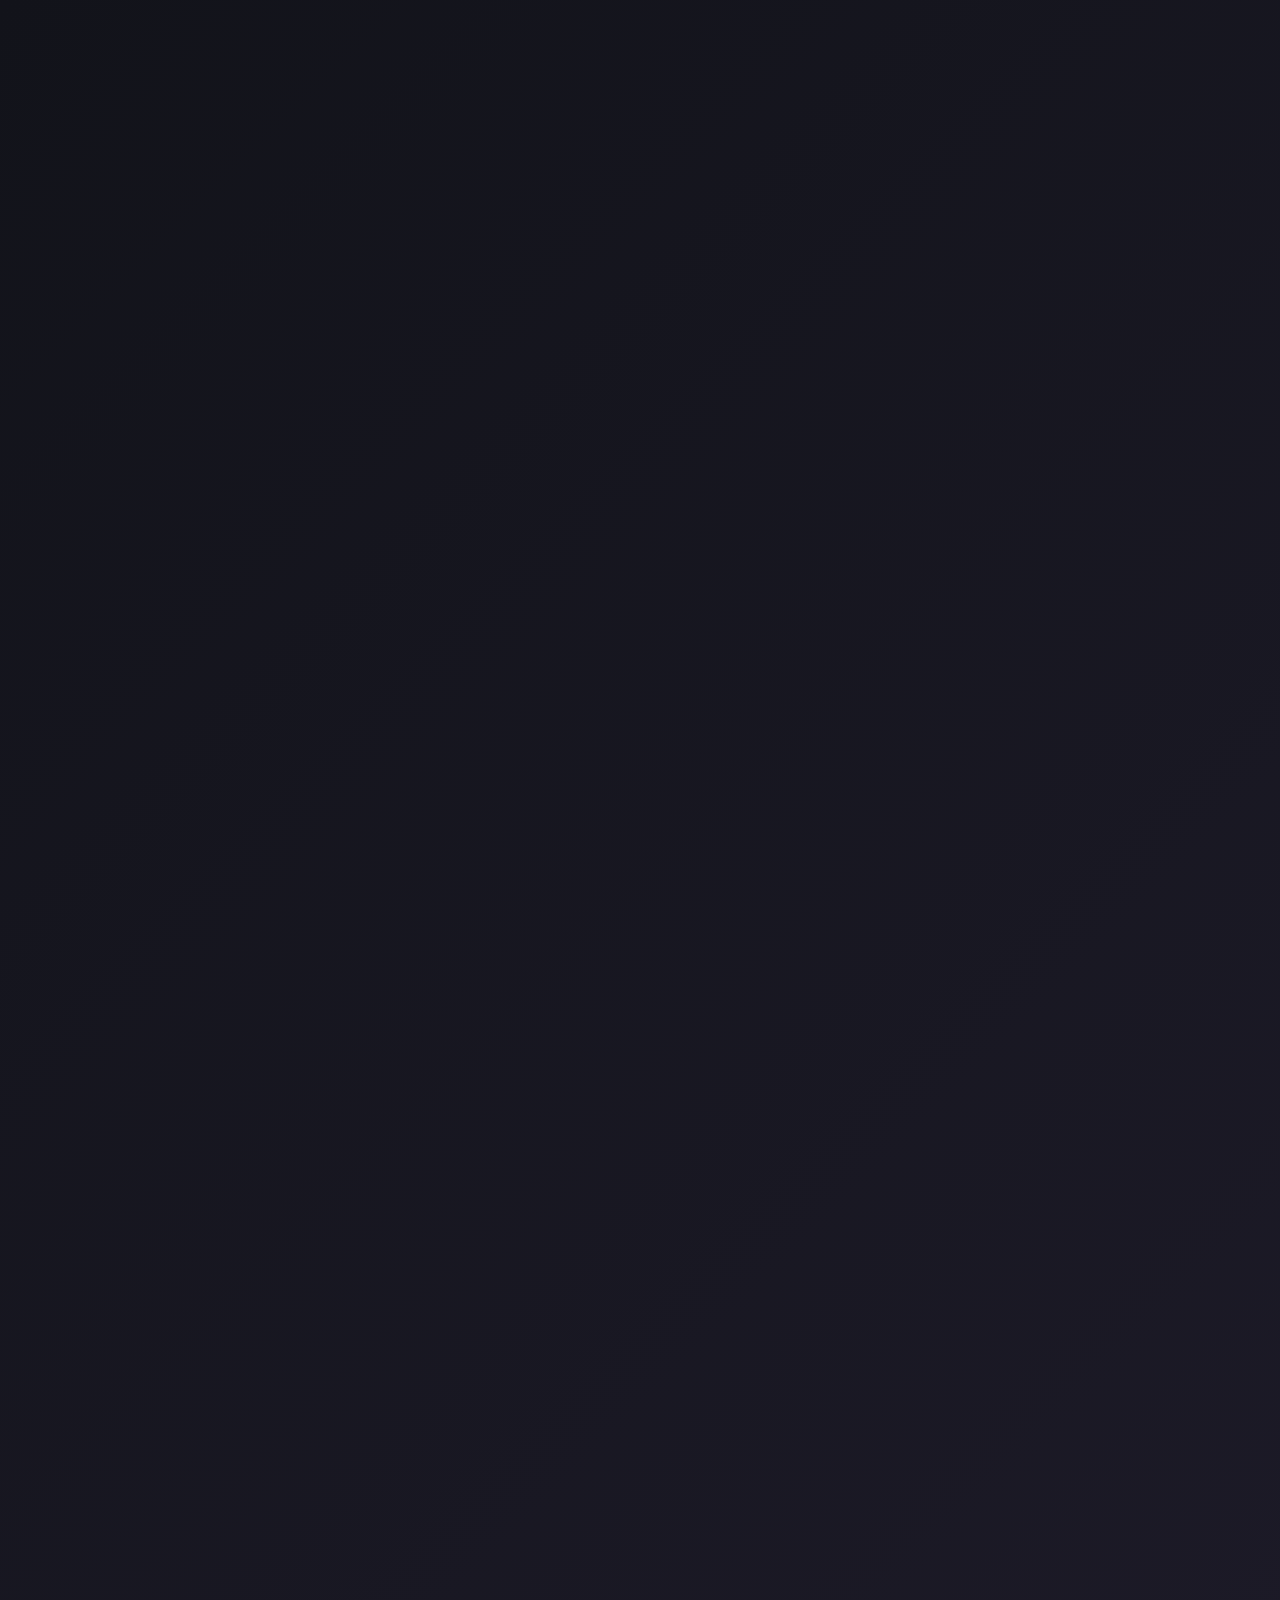
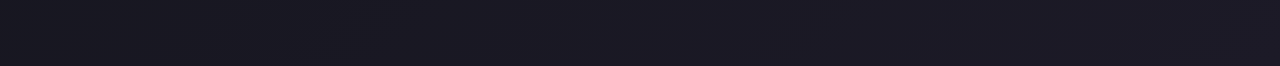
<file: Index.html>
<!DOCTYPE html>
<html lang="ru">
<head>
    <meta charset="UTF-8">
    <meta name="viewport" content="width=device-width, initial-scale=1.0">
    <title>Luno Bot - Многофункциональный Discord бот</title>
    <link rel="stylesheet" href="styles.css">
</head>
<body>

</div>
    <div class="main-content" id="top">
        <h1 class="bot-name">Luno Bot</h1>
        <p class="bot-description">
            Очень настраиваемый многоцелевой бот для приветственного изображения, 
            подробных журналов, социальных команд, модерации и многого другого...
        </p>
        <div class="buttons">
            <a href="https://discord.com/oauth2/authorize?client_id=1361713673944567979&permissions=8&integration_type=0&scope=applications.commands+bot" class="btn btn-primary">Добавить в Discord</a>
            <a href="#commands" class="btn btn-secondary" id="viewFeaturesBtn">Посмотр Функций</a>
        </div>
        
        <div class="servers-section">
            <h2 class="servers-title">Нам доверяют более 1.000 Discord серверов</h2>
            <div class="servers-container">
                <div class="servers-carousel">
                    <!-- Серверы будут добавлены через JavaScript -->
                </div>
            </div>
        </div>

        <div class="maintenance-notice">
            <div class="maintenance-content">
                <span class="maintenance-icon">⚠️</span>
                <span class="maintenance-text">Бот временно не работает, но его можно установить. Приносим извинения за неудобства!</span>
                <div class="status-indicator"></div>
            </div>
        </div>
        
        <div class="commands-section" id="commands">
            <h2 class="commands-title">Команды бота</h2>
            <div class="commands-grid">
                <!-- Команды будут добавлены через JavaScript -->
            </div>
        </div>

        <!-- Модальные окна будут загружены через JavaScript -->
        <div id="termsModal" class="modal"></div>
        <div id="privacyModal" class="modal"></div>

        <footer>
            <div class="footer-container">
                <div class="footer-column">
                    <h3 class="footer-title">Luno Bot</h3>
                    <p>Многофункциональный Discord бот для модерации, развлечений и управления сервером.</p>
                </div>
                
                <div class="footer-column">
                    <h3 class="footer-title">Поддержка</h3>
                    <div class="footer-links">
                        <a href="https://discord.gg/aYyjwBcS" target="_blank">Discord</a>
                        <a href="https://t.me/Noumen_s" target="_blank">Telegram</a>
                        <a href="https://github.com/SmartToneOfficial" target="_blank">GitHub</a>
                    </div>
                </div>
                
                <div class="footer-column">
                    <h3 class="footer-title">Правовая информация</h3>
                    <div class="footer-links">
                        <a href="#" id="termsLink">Пользовательское соглашение</a>
                        <a href="#" id="privacyLink">Политика конфиденциальности</a>
                    </div>
                </div>
            </div>
            
            <div class="footer-bottom">
                <p>© 2025 Luno Bot. Все права защищены.</p>
            </div>
        </footer>
    </div>

    <script src="script.js"></script>
    <script>
        document.getElementById('viewFeaturesBtn').addEventListener('click', function(e) {
            e.preventDefault();
            document.getElementById('commands').scrollIntoView({
                behavior: 'smooth'
            });
        });

        // Или для всех ссылок с якорями
        document.querySelectorAll('a[href^="#"]').forEach(anchor => {
            anchor.addEventListener('click', function(e) {
                e.preventDefault();
                document.querySelector(this.getAttribute('href')).scrollIntoView({
                    behavior: 'smooth'
                });
            });
        });
    </script>
</body>
</html>
</file>
<file: styles.css>
* {
    margin: 0;
    padding: 0;
    box-sizing: border-box;
    font-family: 'Segoe UI', Tahoma, Geneva, Verdana, sans-serif;
}

body {
    background: linear-gradient(135deg, #12131A 0%, #1C1A27 100%);
    color: #ffffff;
    min-height: 100vh;
    overflow-x: hidden;
}

.main-content {
    display: flex;
    flex-direction: column;
    align-items: flex-start;
    justify-content: center;
    min-height: calc(100vh - 80px);
    text-align: left;
    padding: 0 50px;
    max-width: 1200px;
    margin: 0 auto;
    position: relative;
    z-index: 1;
}

.bot-name {
    font-size: 55px;
    font-weight: bold;
    margin-bottom: 10px;
    color: #cccdcf;
    text-shadow: 0 2px 4px rgba(0,0,0,0.3);
}

.bot-description {
    font-size: 20px;
    color: #9A9EB3;
    max-width: 600px;
    margin-bottom: 20px;
    line-height: 1.5;
}

.buttons {
    display: flex;
    gap: 20px;
    margin-bottom: 60px;
}

.btn {
    padding: 12px 24px;
    border-radius: 4px;
    font-weight: bold;
    text-decoration: none;
    transition: all 0.3s cubic-bezier(0.25, 0.8, 0.25, 1);
    position: relative;
    overflow: hidden;
    border: none;
    cursor: pointer;
    box-shadow: 0 2px 5px rgba(0,0,0,0.2);
}

.main-content {
    opacity: 0;
    transform: translateY(20px);
    animation: fadeInUp 1s ease-out 0.3s forwards;
}

.bot-name {
    opacity: 0;
    animation: fadeIn 0.8s ease-out 0.5s forwards;
}

.bot-description {
    opacity: 0;
    animation: fadeIn 0.8s ease-out 0.7s forwards;
}

.buttons {
    opacity: 0;
    animation: fadeIn 0.8s ease-out 0.9s forwards;
}

.servers-section {
    opacity: 0;
    transform: translateY(20px);
    animation: fadeInUp 1s ease-out 1.1s forwards;
}

.commands-section {
    opacity: 0;
    transform: translateY(20px);
    animation: fadeInUp 1s ease-out 1.3s forwards;
}

@keyframes fadeIn {
    from { opacity: 0; }
    to { opacity: 1; }
}

@keyframes fadeInUp {
    from {
        opacity: 0;
        transform: translateY(20px);
    }
    to {
        opacity: 1;
        transform: translateY(0);
    }
}
.btn-primary {
    background-color: #605CEB;
    color: white;
}

.btn-primary:hover {
    background-color: #807FEA;
    transform: translateY(-2px);
    box-shadow: 0 5px 15px rgba(128, 127, 234, 0.4);
}

.btn-primary:active {
    transform: translateY(0);
}

.btn-secondary {
    background-color: #232534;
    color: white;
}

.btn-secondary:hover {
    background-color: #282A37;
    transform: translateY(-2px);
    box-shadow: 0 5px 15px rgba(40, 42, 55, 0.4);
}

.btn-secondary:active {
    transform: translateY(0);
}

.btn:after {
    content: "";
    display: block;
    position: absolute;
    width: 100%;
    height: 100%;
    top: 0;
    left: 0;
    pointer-events: none;
    background-image: radial-gradient(circle, #fff 10%, transparent 10.01%);
    background-repeat: no-repeat;
    background-position: 50%;
    transform: scale(10,10);
    opacity: 0;
    transition: transform .5s, opacity 1s;
}

.btn:active:after {
    transform: scale(0,0);
    opacity: .3;
    transition: 0s;
}

/* Стили для карусели серверов */
.servers-section {
    width: 100%;
    margin-top: 40px;
    padding: 30px 0;
    overflow: hidden;
}

.servers-title {
    font-size: 20px;
    color: #9A9EB3;
    margin-bottom: 25px;
    text-align: left;
    font-weight: normal;
}

.servers-carousel {
    display: flex;
    gap: 25px;
    animation: scroll 30s linear infinite;
    width: calc(220px * 10);
}

.server-card {
    background: rgba(35, 37, 52, 0.6);
    border-radius: 12px;
    padding: 18px;
    min-width: 200px;
    text-align: center;
    box-shadow: 0 4px 8px rgba(0,0,0,0.2);
    transition: transform 0.3s;
    display: flex;
    flex-direction: column;
    align-items: center;
}

.server-card:hover {
    transform: translateY(-5px);
    box-shadow: 0 8px 16px rgba(0,0,0,0.3);
}

.server-avatar {
    width: 60px;
    height: 60px;
    border-radius: 50%;
    object-fit: cover;
    margin-bottom: 15px;
    border: 3px solid #605CEB;
}

.server-name {
    font-weight: 600;
    margin-bottom: 8px;
    color: #cccdcf;
    font-size: 16px;
}

.server-members {
    color: #9A9EB3;
    font-size: 13px;
}

@keyframes scroll {
    0% {
        transform: translateX(0);
    }
    100% {
        transform: translateX(calc(-220px * 5));
    }
}

.servers-container {
    position: relative;
}

.servers-container::before,
.servers-container::after {
    content: '';
    position: absolute;
    top: 0;
    width: 100px;
    height: 100%;
    z-index: 2;
}

.servers-container::before {
    left: 0;
    background: linear-gradient(to right, #12131A 0%, transparent 100%);
}

.servers-container::after {
    right: 0;
    background: linear-gradient(to left, #12131A 0%, transparent 100%);
}

/* Стили для уведомления о техработах */
.maintenance-notice {
    background: rgba(96, 92, 235, 0.1);
    border: 1px solid rgba(96, 92, 235, 0.3);
    border-radius: 6px;
    padding: 14px 20px;
    margin: 20px 0 40px 0;
    display: flex;
    align-items: center;
    animation: fadeIn 0.6s ease-out;
    backdrop-filter: blur(4px);
    max-width: 600px;
}

.maintenance-content {
    display: flex;
    align-items: center;
    gap: 12px;
    width: 100%;
}

.maintenance-icon {
    font-size: 20px;
    color: #605CEB;
    flex-shrink: 0;
}

.maintenance-text {
    color: #cccdcf;
    font-size: 15px;
    line-height: 1.4;
    flex-grow: 1;
}

.status-indicator {
    width: 8px;
    height: 8px;
    background-color: #605CEB;
    border-radius: 50%;
    margin-left: 10px;
    position: relative;
    flex-shrink: 0;
    animation: pulse 1.5s infinite;
}

/* Анимации */
@keyframes fadeIn {
    from {
        opacity: 0;
        transform: translateY(-10px);
    }
    to {
        opacity: 1;
        transform: translateY(0);
    }
}

@keyframes pulse {
    0% {
        transform: scale(1);
        opacity: 1;
    }
    50% {
        transform: scale(1.3);
        opacity: 0.7;
    }
    100% {
        transform: scale(1);
        opacity: 1;
    }
}
/* Сдвигаем основной контент вниз, чтобы плашка не перекрывала его */
body {
    padding-top: 50px;
}

/* Стили для блока команд */
.commands-section {
    width: 100%;
    margin-top: 80px;
    padding: 40px 0;
    border-top: 1px solid rgba(154, 158, 179, 0.2);
}

.commands-title {
    font-size: 28px;
    color: #cccdcf;
    margin-bottom: 30px;
    text-align: left;
    font-weight: 600;
}

.commands-grid {
    display: grid;
    grid-template-columns: repeat(auto-fill, minmax(250px, 1fr));
    gap: 20px;
}

.command-card {
    background: rgba(35, 37, 52, 0.6);
    border-radius: 10px;
    padding: 20px;
    transition: all 0.3s;
    border-left: 3px solid #605CEB;
}

.command-card:hover {
    transform: translateY(-3px);
    box-shadow: 0 5px 15px rgba(0,0,0,0.2);
}

.command-name {
    font-size: 18px;
    font-weight: 600;
    color: #cccdcf;
    margin-bottom: 10px;
}

.command-description {
    font-size: 14px;
    color: #9A9EB3;
    line-height: 1.5;
}

/* Стили для рамки вокруг всего сайта */
.site-border {
  position: fixed;
  top: 0;
  left: 0;
  width: 100%;
  height: 100%;
  pointer-events: none;
  z-index: 9999;
}

.site-border div {
  position: absolute;
  background: #605CEB;
}

.border-top, .border-bottom {
  height: 3px;
  left: 20px;
  right: 20px;
  animation: borderScaleX 3s infinite alternate;
}

.border-left, .border-right {
  width: 3px;
  top: 20px;
  bottom: 20px;
  animation: borderScaleY 3s infinite alternate;
}

.border-top {
  top: 0;
  background: linear-gradient(90deg, transparent, #605CEB, transparent);
}

.border-right {
  right: 0;
  background: linear-gradient(180deg, transparent, #605CEB, transparent);
}

.border-bottom {
  bottom: 0;
  background: linear-gradient(90deg, transparent, #605CEB, transparent);
}

.border-left {
  left: 0;
  background: linear-gradient(180deg, transparent, #605CEB, transparent);
}

/* Угловые элементы */
.corner {
  width: 40px;
  height: 40px;
  border: 3px solid #605CEB;
  opacity: 0.8;
}

.tl {
  top: 10px;
  left: 10px;
  border-right: none;
  border-bottom: none;
  animation: cornerPulse 4s infinite;
}

.tr {
  top: 10px;
  right: 10px;
  border-left: none;
  border-bottom: none;
  animation: cornerPulse 4s infinite 1s;
}

.bl {
  bottom: 10px;
  left: 10px;
  border-right: none;
  border-top: none;
  animation: cornerPulse 4s infinite 2s;
}

.br {
  bottom: 10px;
  right: 10px;
  border-left: none;
  border-top: none;
  animation: cornerPulse 4s infinite 3s;
}

/* Анимации */
@keyframes borderScaleX {
  0% { transform: scaleX(0.95); }
  100% { transform: scaleX(1); }
}

@keyframes borderScaleY {
  0% { transform: scaleY(0.95); }
  100% { transform: scaleY(1); }
}

@keyframes cornerPulse {
  0%, 100% { opacity: 0.5; transform: scale(1); }
  50% { opacity: 1; transform: scale(1.1); }
}

/* Адаптация основного контента */
body {
  padding: 20px;
  min-height: calc(100vh - 40px);
}

.main-content {
  min-height: calc(100vh - 80px - 40px);
}

/* Для мобильных устройств */
@media (max-width: 768px) {
  .site-border {
    display: none;
  }
  body {
    padding: 0;
  }
}
/* Стили для подвала */
footer {
    background-color: rgba(28, 26, 39, 0.9);
    padding: 40px 50px;
    margin-top: 50px;
    border-top: 1px solid rgba(154, 158, 179, 0.1);
}

.footer-container {
    max-width: 1150px;
    margin: 0 auto;
    display: flex;
    justify-content: space-between;
    flex-wrap: wrap;
    gap: 30px;
}

.footer-column {
    flex: 5;
    min-width: 200px;
}

.footer-title {
    color: #ffffff;
    font-size: 18px;
    font-weight: 600;
    margin-bottom: 20px;
}

.footer-links {
    display: flex;
    flex-direction: column;
    gap: 12px;
}

.footer-links a {
    color: #9A9EB3;
    text-decoration: none;
    transition: color 0.3s;
}

.footer-links a:hover {
    color: #605CEB;
}

.footer-bottom {
    text-align: center;
    margin-top: 40px;
    padding-top: 20px;
    border-top: 1px solid rgba(154, 158, 179, 0.1);
    color: #9A9EB3;
    font-size: 14px;
}

.social-links {
    display: flex;
    gap: 15px;
    margin-top: 15px;
}

.social-links a {
    color: #9A9EB3;
    font-size: 20px;
    transition: color 0.3s;
}

.social-links a:hover {
    color: #605CEB;
}

/* Стили для модальных окон */
.modal {
    display: none;
    position: fixed;
    top: 0;
    left: 0;
    width: 100%;
    height: 100%;
    background-color: rgba(0, 0, 0, 0.8);
    z-index: 1000;
    overflow-y: auto;
}

.modal-content {
    background: #1C1A27;
    margin: 5% auto;
    padding: 30px;
    border-radius: 10px;
    max-width: 800px;
    box-shadow: 0 5px 30px rgba(0, 0, 0, 0.5);
    position: relative;
}

.close-modal {
    position: absolute;
    top: 15px;
    right: 15px;
    font-size: 24px;
    color: #9A9EB3;
    cursor: pointer;
    transition: color 0.3s;
}

.close-modal:hover {
    color: #ffffff;
}

.modal-title {
    font-size: 24px;
    color: #cccdcf;
    margin-bottom: 20px;
}

.modal-text {
    color: #9A9EB3;
    line-height: 1.6;
    max-height: 70vh;
    overflow-y: auto;
    padding-right: 10px;
}

.modal-text p {
    margin-bottom: 15px;
}

/* Плавная прокрутка */
html {
    scroll-behavior: smooth;
}

/* Плавная прокрутка */
html {
    scroll-behavior: smooth;
}

@media (prefers-reduced-motion: reduce) {
    html {
        scroll-behavior: auto;
    }
    
}
</file>
